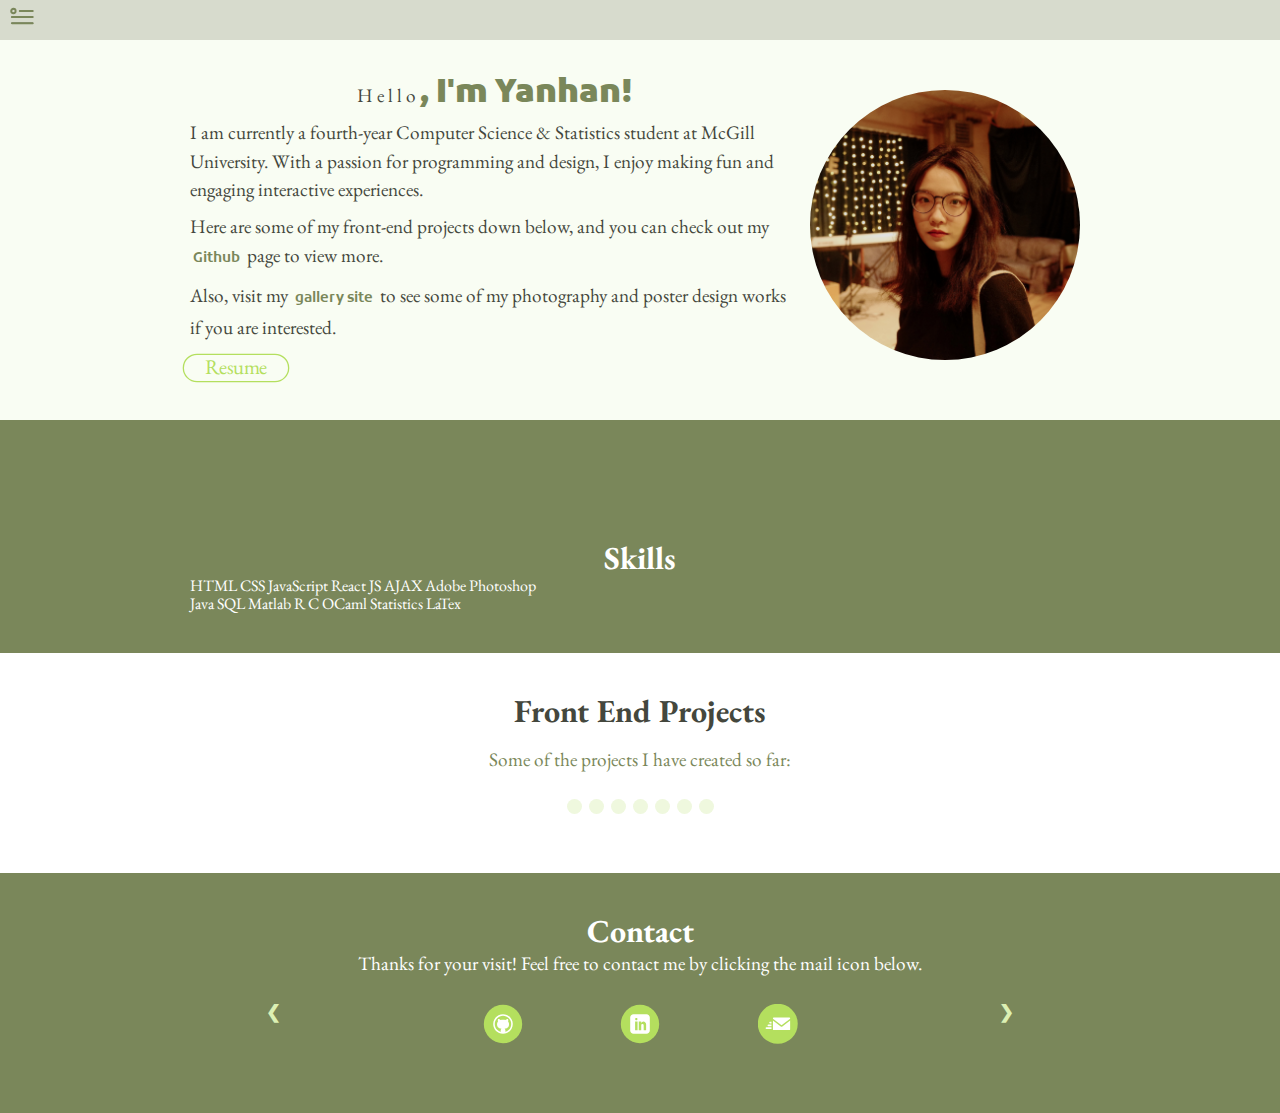
<file: index.html>
<!DOCTYPE html>
<html lang="en">

<head>
    <meta charset="utf-8">
    <title>Yanhan Liu's Portfolio</title>
    <meta name="viewport" content="width=device-width, initial-scale=1.0">
    <link rel="stylesheet" href="css/styles.css">

    <link href="https://fonts.googleapis.com/css?family=Muli%7CRoboto:400,300,500,700,900" rel="stylesheet">
    <link href="https://fonts.googleapis.com/css2?family=Kufam:ital,wght@0,400;0,600;0,900;1,600;1,900&display=swap"
        rel="stylesheet">
    <link
        href="https://fonts.googleapis.com/css2?family=EB+Garamond:ital,wght@0,400;0,500;0,600;0,700;0,800;1,400;1,500;1,600;1,700;1,800&display=swap"
        rel="stylesheet">
    <link href="https://fonts.googleapis.com/css2?family=Long+Cang&display=swap" rel="stylesheet">

</head>

<body>
    <!-- <div id="cover">
        <h1>
            <span class="char">H</span>
            <span class="char">e</span>
            <span class="char">l</span>
            <span class="char">l</span>
            <span class="char">o</span>
            <span class="char">!</span>
        </h1>
        <h2>I'm <span class="name">Yanhan</span> :)</h2>
    </div> -->

    <!-- header -->
    <header>
        <!-- navigation -->
        <div id="navbar">
            <div class="dropdown">
                <!-- nav icon -->
                <img id="menu-icon" src="icons/category-872.svg" alt="category icon">
                <!-- Dropdown nav -->
                <nav class="dropdown-content">
                    <ul>
                        <li class="nav-item">
                            <a href="#about">About</a>
                        </li>
                        <li class="nav-item">
                            <a href="#projects">Projects</a>
                        </li>
                        <li class="nav-item">
                            <a href="#contact">Contact</a>
                        </li>

                    </ul>
                </nav>
            </div>
        </div>
    </header>

    <main>
        <!-- About Me -->
        <section id="about">
            <div class="wrapper">
                <img id="profile-photo" src="images/yanhan_1.jpg" alt="profile photo of Yanhan">
                <p class="greeting">
                    <span class="char">H</span>
                    <span class="char">e</span>
                    <span class="char">l</span>
                    <span class="char">l</span>
                    <span class="char">o</span>
                    <span class="name">, I'm Yanhan!</span>
                </p>
                <p class="summary">I am currently a fourth-year Computer Science & Statistics student at McGill University. With a passion for programming and design, I enjoy making fun and engaging interactive experiences.
                </p>
                <p class="summary">Here are some of my front-end projects down below, and you can check out my
                    <a class="inline-link" target="_blank" href="https://github.com/lyh27301">Github</a> page to view
                    more.
                </p>

                <p class="summary">Also, visit my
                    <a class="inline-link" target="_blank" href="https://lyh27301.github.io/my_gallery/">gallery
                        site</a>
                    to see some of my photography and poster design works if you are interested.
                </p>


                <a href="https://drive.google.com/file/d/11GSDiCGh-Fu1gZJ__7kP9f4EJnSd0rPn/view?usp=sharing"
                    target="_blank" class="btn-link" id="resume" title="CV">Resume</a>
            </div>
        </section>

        <!-- Skills -->
        <section id="skill">
            <h1>Skills</h1>
            <div class="skill-container">
                <span class="skill-fe">HTML</span>
                <span class="skill-fe">CSS</span>
                <span class="skill-fe">JavaScript</span>
                <span class="skill-fe">React JS</span>
                <span class="skill-fe">AJAX</span>
                <span class="skill-fe">Adobe Photoshop</span>
            </div>
            <div class="skill-container">
                <span class="skill-fe">Java</span>
                <span class="skill-fe">SQL</span>
                <span class="skill-fe">Matlab</span>
                <span class="skill-fe">R</span>
                <span class="skill-fe">C</span>
                <span class="skill-fe">OCaml</span>
                <span class="skill-ot">Statistics</span>
                <span class="skill-ot">LaTex</span>
            </div>

        </section>

        <!-- Projects -->
        <section id="projects" data-aos="fade-right">
            <h1>Front End Projects</h1>
            <p class="p-intro">Some of the projects I have created so far:</p>
            <!-- The dots/circles -->
            <div id="circle-set" style="text-align:center">
                <span class="dot" onclick="currentSlide(1)"></span>
                <span class="dot" onclick="currentSlide(2)"></span>
                <span class="dot" onclick="currentSlide(3)"></span>
                <span class="dot" onclick="currentSlide(4)"></span>
                <span class="dot" onclick="currentSlide(5)"></span>
                <span class="dot" onclick="currentSlide(6)"></span>
                <span class="dot" onclick="currentSlide(7)"></span>
            </div>
            <div class="project-card-container">

                <div class="project-card fade">
                    <img src="images/scoreboard.jpg" alt="scoreboard screenshot" class="project-image scoreboard">
                    <div class="project-description">
                        <h3 class="project-name">Scoreboard</h3>
                        <div class="link-container">
                            <a target="_blank" href="https://lyh27301-scoreboard.netlify.app/"
                                class="btn-link demo">DEMO</a>
                            <a target="_blank" href="https://github.com/lyh27301/scoreboard"
                                class="btn-link code">CODE</a>
                        </div>
                        <p class="project-skill">HTML, CSS, JavaScript, React.js</p>
                        <p class="project-summary">Simulated a interactive scoreboard. Imported PureComponent for
                            performance boost and PropType library for validation of props.</p>
                    </div>
                </div>

                <div class="project-card fade">
                    <img src="images/dashboard.jpg" alt="dashboard screenshot" class="project-image dashboard">
                    <div class="project-description">
                        <h3 class="project-name">WebApp Dashboard</h3>
                        <div class="link-container">
                            <a target="_blank" href="https://lyh27301.github.io/web_app_dashboard/"
                                class="btn-link demo">DEMO</a>
                            <a target="_blank" href="https://github.com/lyh27301/web_app_dashboard"
                                class="btn-link code">CODE</a>
                        </div>
                        <p class="project-skill">HTML, CSS, JavaScript, Chart,js</p>
                        <p class="project-summary">Simulated a control panel for controlling a web application.</p>
                    </div>
                </div>
                <div class="project-card fade">
                    <img src="images/styleguide.png" alt="web style guide screenshot" class="project-image">
                    <h3 class="project-name">Web Style Guide</h3>
                    <div class="link-container">
                        <a target="_blank" href="https://lyh27301.github.io/web_style_guide/"
                            class="btn-link demo">DEMO</a>
                        <a target="_blank" href="https://github.com/lyh27301/web_style_guide"
                            class="btn-link code">CODE</a>
                    </div>
                    <p class="project-skill">HTML, CSS, JavaScript, SASS</p>
                    <p class="project-summary">Simulated a style guide (pattern library) for a team application.</p>
                </div>
                <div class="project-card fade">
                    <img src="images/game.png" alt="wheel of game screenshot" class="project-image">
                    <h3 class="project-name">Wheel of Game</h3>
                    <div class="link-container">
                        <a target="_blank" href="https://lyh27301.github.io/game_wheel_of_success/"
                            class="btn-link demo">DEMO</a>
                        <a target="_blank" href="https://github.com/lyh27301/game_wheel_of_success"
                            class="btn-link code">CODE</a></div>
                    <p class="project-skill">HTML, CSS, JavaScript</p>
                    <p class="project-summary">Remake of a word guessing game.</p>
                </div>
                <div class="project-card fade">
                    <img src="images/gallery.png" alt="photo gallery screenshot" class="project-image">
                    <h3 class="project-name">Interactive Photo Gallery</h3>
                    <div class="link-container">
                        <a target="_blank" href="https://lyh27301.github.io/photo_gallery/"
                            class="btn-link demo">DEMO</a>
                        <a target="_blank" href="https://github.com/lyh27301/photo_gallery"
                            class="btn-link code">CODE</a>
                    </div>
                    <p class="project-skill">HTML, CSS, JavaScript, baguetteBox.js</p>
                    <p class="project-summary">An interactive photo gallery. Photos will hide and show depending on user
                        input.</p>
                </div>
                <div class="project-card fade">
                    <img src="images/form.jpg" alt="form page screenshot" class="project-image form-proj">
                    <h3 class="project-name">Responsive Online Registration Form</h3>
                    <div class="link-container">
                        <a target="_blank" href="https://lyh27301.github.io/online_registration_form/"
                            class="btn-link demo">DEMO</a>
                        <a target="_blank" href="https://github.com/lyh27301/online_registration_form"
                            class="btn-link code">CODE</a>
                    </div>
                    <p class="project-skill">HTML, CSS, JavaScript</p>
                    <p class="project-summary">Simulated an online subscription form.</p>
                </div>


                <div class="project-card fade">
                    <img src="images/dog_select.png" alt="form page screenshot" class="project-image dog-proj">
                    <h3 class="project-name">Healing Power of Dogs</h3>
                    <div class="link-container">
                        <a target="_blank" href="https://lyh27301.github.io/healing_power_of_dogs/"
                            class="btn-link code">DEMO</a>
                        <a target="_blank" href="https://github.com/lyh27301/healing_power_of_dogs"
                            class="btn-link code">CODE</a>

                    </div>
                    <p class="project-skill">HTML, CSS, JavaScript, Fetch API</p>
                    <p class="project-summary">Get images from Dog API (a online collection of open source dog pictures)
                        using Fetch API.</p>
                </div>

                <!-- Next and previous buttons -->
                <a class="prev" onclick="plusSlides(-1)">&#10094;</a>
                <a class="next" onclick="plusSlides(1)">&#10095;</a>
            </div>
        </section>

        <!-- Contact -->
        <section id="contact" data-aos="fade-right">
            <h1>Contact</h1>
            <p>Thanks for your visit! Feel free to contact me by clicking the mail icon below.</p>
            <div class="icon-container">
                <a target="_blank" href="https://github.com/lyh27301"><img class="icon" src="icons/github.svg"
                        alt="github icon"></a>
                <a target="_blank" href="https://www.linkedin.com/in/yanhan-liu-020710"><img class="icon"
                        src="icons/linkedin.svg" alt="linkedin icon"></a>
                <img class="icon" id="email-icon" src="icons/mail.svg" alt="email icon">
            </div>

            <div id="msg">
                <h3>Send e-mail to yanhan.liu@mail.mcgill.ca:</h3>
                <form action="mailto:someone@example.com" method="post" enctype="text/plain">
                    <div class="label-input">
                        <label for="sender-name">Name</label>
                        <input id="sender-name" type="text" name="name">
                    </div>

                    <div class="label-input">
                        <label for="sender-message">Message</label>
                        <textarea id="sender-message" name="comment"></textarea>
                    </div>
                    <div class="button-container">
                        <button type="submit">SEND</button>
                        <button type="reset">RESET</button>
                    </div>

                </form>
            </div>
        </section>


    </main>

    <script src="js/app.js"></script>

    <!-- AOS plugin - slide in effect -->
    <script src="https://unpkg.com/aos@next/dist/aos.js"></script>
    <script>
        AOS.init({
            duration: 1200,
        })
    </script>
</body>

</html>
</file>
<file: css/styles.css>
@keyframes fall {
  0% {
    transform: translateY(-800px);
  }
  70% {
    transform: translateY(0px) scale(0.9, 1.1);
  }
  85% {
    transform: translateY(20px) scale(1.1, 0.9);
  }
  100% {
    transform: translateY(0px);
  }
}
@-webkit-keyframes fall {
  0% {
    -webkit-transform: translateY(-800px);
  }
  70% {
    -webkit-transform: translateY(0px) scale(0.9, 1.1);
  }
  85% {
    -webkit-transform: translateY(20px) scale(1.1, 0.9);
  }
  100% {
    -webkit-transform: translateY(0px);
  }
}
@-webkit-keyframes fade {
  from {
    opacity: 0.4;
  }
  to {
    opacity: 1;
  }
}
@keyframes fade {
  from {
    opacity: 0.4;
  }
  to {
    opacity: 1;
  }
}
/*! normalize.css v8.0.1 | MIT License | github.com/necolas/normalize.css */
/* Document
   ========================================================================== */
/**
 * 1. Correct the line height in all browsers.
 * 2. Prevent adjustments of font size after orientation changes in iOS.
 */
html {
  line-height: 1.15;
  /* 1 */
  -webkit-text-size-adjust: 100%;
  /* 2 */
}

/* Sections
   ========================================================================== */
/**
 * Remove the margin in all browsers.
 */
body {
  margin: 0;
}

/**
 * Render the `main` element consistently in IE.
 */
main {
  display: block;
}

/**
 * Correct the font size and margin on `h1` elements within `section` and
 * `article` contexts in Chrome, Firefox, and Safari.
 */
h1 {
  font-size: 2em;
  margin: 0.67em 0;
}

/* Grouping content
   ========================================================================== */
/**
 * 1. Add the correct box sizing in Firefox.
 * 2. Show the overflow in Edge and IE.
 */
hr {
  box-sizing: content-box;
  /* 1 */
  height: 0;
  /* 1 */
  overflow: visible;
  /* 2 */
}

/**
 * 1. Correct the inheritance and scaling of font size in all browsers.
 * 2. Correct the odd `em` font sizing in all browsers.
 */
pre {
  font-family: monospace, monospace;
  /* 1 */
  font-size: 1em;
  /* 2 */
}

/* Text-level semantics
   ========================================================================== */
/**
 * Remove the gray background on active links in IE 10.
 */
a {
  background-color: transparent;
}

/**
 * 1. Remove the bottom border in Chrome 57-
 * 2. Add the correct text decoration in Chrome, Edge, IE, Opera, and Safari.
 */
abbr[title] {
  border-bottom: none;
  /* 1 */
  text-decoration: underline;
  /* 2 */
  text-decoration: underline dotted;
  /* 2 */
}

/**
 * Add the correct font weight in Chrome, Edge, and Safari.
 */
b,
strong {
  font-weight: bolder;
}

/**
 * 1. Correct the inheritance and scaling of font size in all browsers.
 * 2. Correct the odd `em` font sizing in all browsers.
 */
code,
kbd,
samp {
  font-family: monospace, monospace;
  /* 1 */
  font-size: 1em;
  /* 2 */
}

/**
 * Add the correct font size in all browsers.
 */
small {
  font-size: 80%;
}

/**
 * Prevent `sub` and `sup` elements from affecting the line height in
 * all browsers.
 */
sub,
sup {
  font-size: 75%;
  line-height: 0;
  position: relative;
  vertical-align: baseline;
}

sub {
  bottom: -0.25em;
}

sup {
  top: -0.5em;
}

/* Embedded content
   ========================================================================== */
/**
 * Remove the border on images inside links in IE 10.
 */
img {
  border-style: none;
}

/* Forms
   ========================================================================== */
/**
 * 1. Change the font styles in all browsers.
 * 2. Remove the margin in Firefox and Safari.
 */
button,
input,
optgroup,
select,
textarea {
  font-family: inherit;
  /* 1 */
  font-size: 100%;
  /* 1 */
  line-height: 1.15;
  /* 1 */
  margin: 0;
  /* 2 */
}

/**
 * Show the overflow in IE.
 * 1. Show the overflow in Edge.
 */
button,
input {
  /* 1 */
  overflow: visible;
}

/**
 * Remove the inheritance of text transform in Edge, Firefox, and IE.
 * 1. Remove the inheritance of text transform in Firefox.
 */
button,
select {
  /* 1 */
  text-transform: none;
}

/**
 * Correct the inability to style clickable types in iOS and Safari.
 */
button,
[type=button],
[type=reset],
[type=submit] {
  -webkit-appearance: button;
}

/**
 * Remove the inner border and padding in Firefox.
 */
button::-moz-focus-inner,
[type=button]::-moz-focus-inner,
[type=reset]::-moz-focus-inner,
[type=submit]::-moz-focus-inner {
  border-style: none;
  padding: 0;
}

/**
 * Restore the focus styles unset by the previous rule.
 */
button:-moz-focusring,
[type=button]:-moz-focusring,
[type=reset]:-moz-focusring,
[type=submit]:-moz-focusring {
  outline: 1px dotted ButtonText;
}

/**
 * Correct the padding in Firefox.
 */
fieldset {
  padding: 0.35em 0.75em 0.625em;
}

/**
 * 1. Correct the text wrapping in Edge and IE.
 * 2. Correct the color inheritance from `fieldset` elements in IE.
 * 3. Remove the padding so developers are not caught out when they zero out
 *    `fieldset` elements in all browsers.
 */
legend {
  box-sizing: border-box;
  /* 1 */
  color: inherit;
  /* 2 */
  display: table;
  /* 1 */
  max-width: 100%;
  /* 1 */
  padding: 0;
  /* 3 */
  white-space: normal;
  /* 1 */
}

/**
 * Add the correct vertical alignment in Chrome, Firefox, and Opera.
 */
progress {
  vertical-align: baseline;
}

/**
 * Remove the default vertical scrollbar in IE 10+.
 */
textarea {
  overflow: auto;
}

/**
 * 1. Add the correct box sizing in IE 10.
 * 2. Remove the padding in IE 10.
 */
[type=checkbox],
[type=radio] {
  box-sizing: border-box;
  /* 1 */
  padding: 0;
  /* 2 */
}

/**
 * Correct the cursor style of increment and decrement buttons in Chrome.
 */
[type=number]::-webkit-inner-spin-button,
[type=number]::-webkit-outer-spin-button {
  height: auto;
}

/**
 * 1. Correct the odd appearance in Chrome and Safari.
 * 2. Correct the outline style in Safari.
 */
[type=search] {
  -webkit-appearance: textfield;
  /* 1 */
  outline-offset: -2px;
  /* 2 */
}

/**
 * Remove the inner padding in Chrome and Safari on macOS.
 */
[type=search]::-webkit-search-decoration {
  -webkit-appearance: none;
}

/**
 * 1. Correct the inability to style clickable types in iOS and Safari.
 * 2. Change font properties to `inherit` in Safari.
 */
::-webkit-file-upload-button {
  -webkit-appearance: button;
  /* 1 */
  font: inherit;
  /* 2 */
}

/* Interactive
   ========================================================================== */
/*
 * Add the correct display in Edge, IE 10+, and Firefox.
 */
details {
  display: block;
}

/*
 * Add the correct display in all browsers.
 */
summary {
  display: list-item;
}

/* Misc
   ========================================================================== */
/**
 * Add the correct display in IE 10+.
 */
template {
  display: none;
}

/**
 * Add the correct display in IE 10.
 */
[hidden] {
  display: none;
}

* {
  font-family: "EB Garamond", serif;
  color: #44473d;
  box-sizing: border-box;
  margin: 0;
  padding: 0;
}

a {
  text-decoration: none;
}

/* ============================================= */
/*              Typography                       */
/* ============================================= */
h1 {
  text-align: center;
  margin-top: 0;
  margin-bottom: 0;
}

img {
  margin-bottom: 1.5rem;
}

h3 {
  margin-bottom: 1rem;
}

p {
  line-height: 1.5em;
  font-size: 1.2rem;
  margin-bottom: 0.5rem;
}

@media (min-width: 1024px) {
  h1 {
    font-size: 2rem;
  }
}
/* ============================================= */
/*              Buttons                          */
/* ============================================= */
.btn-link {
  padding: 1px 16px;
  border: 1px solid #b4df5e;
  border-radius: 12px;
  color: #b4df5e;
  margin: 0 5px 0 5px;
}
.btn-link .code {
  color: inherit;
}
.btn-link .demo {
  color: inherit;
}
.btn-link:hover {
  box-shadow: 0px 0px 2px 3px #d1ddb9c0;
}

.inline-link {
  color: #7A875A;
  font-family: "Kufam", serif;
  font-size: 0.9rem;
  font-weight: 600;
  margin: 0 3px;
  padding-bottom: -3px;
}
.inline-link:hover {
  opacity: 0.7;
}

.icon {
  cursor: pointer;
  width: 50px;
  height: 50px;
  margin-bottom: 0;
}
.icon:hover {
  opacity: 0.7;
}
@media (min-width: 1024px) {
  .icon {
    width: 40px;
    height: 40px;
  }
}

#cover {
  z-index: 3;
  font-family: "Long Cang", cursive;
  position: absolute;
  top: 0;
  left: 0;
  background-color: white;
  width: 100vw;
  height: 100vh;
  text-align: center;
  padding: 33vh 0;
  cursor: pointer;
  transition: opacity 0.3s ease-in;
}
#cover * {
  font-family: "Long Cang", cursive;
}
#cover h1 {
  margin: 0;
  font-size: 5rem;
}
@media (min-width: 768px) {
  #cover h1 {
    font-size: 7rem;
  }
}
@media (min-width: 1024px) {
  #cover h1 {
    font-size: 9rem;
  }
}
#cover h2 {
  margin: 0;
  margin-top: -10px;
  font-size: 3rem;
}
@media (min-width: 768px) {
  #cover h2 {
    margin-top: -20px;
    font-size: 4rem;
  }
}
@media (min-width: 1024px) {
  #cover h2 {
    font-size: 5rem;
  }
}
#cover .name {
  display: inline-block;
  color: #b4df5e;
  text-shadow: 1px 1px #a0d733;
  margin: 0 -15px;
  transition: all 0.2s ease-in-out;
}
#cover .name:hover {
  transform: scale(1.3);
}
@media (min-width: 1024px) {
  #cover {
    padding: 25vh 0;
  }
}
#cover .char {
  display: inline-block;
  margin: 0 -19px;
  padding: 0;
  animation-name: fall;
  animation-duration: 0.6s;
  animation-fill-mode: both;
  animation-play-state: running;
  animation-iteration-count: 1;
  -webkit-animation-name: fall;
  -webkit-animation-duration: 0.6s;
  -webkit-animation-fill-mode: both;
  -webkit-animation-play-state: running;
  -webkit-animation-iteration-count: 1;
}
@media (min-width: 768px) {
  #cover .char {
    margin: 0 -27px;
  }
}
@media (min-width: 1024px) {
  #cover .char {
    margin: 0 -32px;
  }
}
#cover .char:nth-child(1) {
  animation-delay: 0ms;
}
#cover .char:nth-child(2) {
  animation-delay: 150ms;
}
#cover .char:nth-child(3) {
  animation-delay: 300ms;
}
#cover .char:nth-child(4) {
  animation-delay: 450ms;
}
#cover .char:nth-child(5) {
  animation-delay: 600ms;
}
#cover .char:nth-child(6) {
  animation-delay: 750ms;
}
#cover h2 {
  opacity: 0;
  animation: 0.3s ease-in 1s 1 both fade;
  -webkit-animation: 1s ease-in 1.5s 1 forwards fade;
}

/* =============================== */
/*             Contact             */
/* =============================== */
#contact {
  text-align: center;
  background-color: #7A875A;
  padding: 40px 20px;
}
@media (min-width: 768px) {
  #contact {
    padding: 40px 60px;
  }
}
@media (min-width: 1024px) {
  #contact {
    padding: 40px calc((100vw - 900px) / 2);
  }
}
#contact * {
  color: white;
}

.icon-container {
  margin: 25px auto;
  width: 65%;
  display: flex;
  justify-content: space-between;
}
@media (min-width: 768px) {
  .icon-container {
    width: 35%;
  }
}

#msg {
  display: none;
  padding: 20px 16px;
  max-width: 100%;
  margin: 15px auto;
  border: 1px solid #fff;
}
@media (min-width: 768px) {
  #msg {
    max-width: 500px;
  }
}
#msg h3 {
  margin: 0 auto;
}
#msg form {
  text-align: start;
  padding: 20px 0 0 0;
}
#msg textarea,
#msg input {
  width: 100%;
  padding: 5px 10px;
  margin-bottom: 10px;
  border: none;
  border-radius: 5px;
}
#msg textarea {
  height: 6rem;
}
#msg label {
  color: white;
  font-weight: 600;
  display: block;
  margin-bottom: 5px;
}
#msg .button-container {
  margin: 0 auto;
  display: flex;
  justify-content: space-between;
}
#msg button {
  flex: 0 1 48%;
  border: 1px solid #fff;
  background-color: transparent;
  padding: 7px 10px;
  border-radius: 5px;
}
@media (min-width: 768px) {
  #msg .label-input {
    display: flex;
    justify-content: space-between;
    flex-wrap: nowrap;
  }
  #msg textarea,
#msg input {
    flex: 1 1 auto;
  }
  #msg label {
    flex: 1 0 65px;
  }
}

/* ============================================= */
/*              Navigation                       */
/* ============================================= */
#navbar {
  position: fixed;
  top: 0;
  width: 100%;
  background-color: rgba(122, 135, 90, 0.3);
  padding: 5px 10px;
  z-index: 2;
  height: 40px;
}

#menu-icon {
  width: 27px;
  height: 25px;
}

.dropdown {
  /* container div */
  position: relative;
  display: inline-block;
}

.dropdown-content {
  margin-top: -15px;
  display: none;
  position: absolute;
  background-color: rgba(122, 135, 90, 0.8);
  max-width: 100%;
  min-width: 100px;
  box-shadow: 0px 3px 5px 0px rgba(0, 0, 0, 0.1);
  z-index: 1;
  text-align: center;
}
.dropdown-content * {
  color: white;
}

.dropdown-content ul {
  padding-inline-start: 0;
  margin: 0;
}

.nav-item {
  border-bottom: 1px solid #eeeeee;
  padding: 10px 5px;
  list-style-type: none;
  margin: 0 auto;
}

/* ======================================= */
/*              Projects                   */
/* ======================================= */
#projects {
  padding: 40px 20px;
  text-align: center;
}
@media (min-width: 768px) {
  #projects {
    padding: 40px 60px;
  }
}
@media (min-width: 1024px) {
  #projects {
    padding: 40px calc((100vw - 900px) / 2);
  }
}
#projects .p-intro {
  font-size: 1.2rem;
  padding: 1rem 0;
  color: #7A875A;
}
#projects .project-card-container {
  min-width: 230px;
  max-width: 80%;
  margin: 0 auto;
}

.project-card {
  position: relative;
}
.project-card .project-image {
  object-fit: cover;
  height: 155px;
  min-width: 235px;
  width: 70vw;
  height: 45vw;
  margin-bottom: 30px;
  box-shadow: 0 4px 6px 0 rgba(0, 0, 0, 0.1), 0 6px 10px 0 rgba(0, 0, 0, 0.12);
}
@media (max-width: 320px) {
  .project-card .project-image {
    min-width: 150px;
    height: 150px;
    width: 210px;
    max-width: 350px;
    max-height: 500px;
  }
}
@media (min-width: 768px) {
  .project-card .project-image {
    height: 350px;
    width: 500px;
  }
}
.project-card h3 {
  margin-bottom: 20px;
}
.project-card .link-container {
  margin-bottom: 20px;
}
.project-card .project-skill {
  color: #7A875A;
  font-size: 1rem;
  font-weight: 500;
  margin-top: 10px;
}
.project-card .project-description {
  transition: visibility 0s, opacity 0.5s linear;
  background-color: rgba(255, 255, 255, 0.5);
}
.project-card .project-description:hover {
  visibility: visible;
  opacity: 1;
}

.dashboard,
.form-proj {
  object-position: 0% 0%;
}

.dog-proj {
  object-position: 60% 50%;
}

/* Slideshow container */
.project-card-container {
  max-width: 1000px;
  position: relative;
  margin: auto;
}

/* Hide the images by default */
.project-card {
  display: none;
  width: 100%;
  height: auto;
}

/* Next & previous buttons */
.prev,
.next {
  cursor: pointer;
  position: absolute;
  top: 21vw;
  width: auto;
  margin-top: -22px;
  padding: 16px;
  color: #dcf0b3;
  font-weight: bold;
  font-size: 18px;
  transition: 0.6s ease;
  border-radius: 0 3px 3px 0;
  user-select: none;
}
@media (min-width: 768px) {
  .prev,
.next {
    top: 175px;
  }
}
@media (min-width: 1024px) {
  .prev,
.next {
    top: 175px;
  }
}

/* Position the "next button" to the right */
.next {
  right: -30px;
  border-radius: 3px 0 0 3px;
}

/* Position the "previous button" to the left */
.prev {
  left: -30px;
  border-radius: 3px 0 0 3px;
}

/* On hover, add a black background color with a little bit see-through */
.prev:hover,
.next:hover {
  background-color: rgba(198, 238, 158, 0.1);
}

/* Caption text */
.text {
  color: #f2f2f2;
  font-size: 15px;
  padding: 8px 12px;
  position: absolute;
  bottom: 8px;
  width: 100%;
  text-align: center;
}

/* Number text (1/3 etc) */
.numbertext {
  color: #f2f2f2;
  font-size: 12px;
  padding: 8px 12px;
  position: absolute;
  top: 0;
}

/* The dots/bullets/indicators */
#circle-set {
  margin-bottom: 15px;
}

.dot {
  cursor: pointer;
  height: 15px;
  width: 15px;
  margin: 0 2px;
  background-color: #eff8de;
  border-radius: 50%;
  display: inline-block;
  transition: background-color 0.6s ease;
}

.active,
.dot:hover {
  background-color: #d6eda6;
}

/* Fading animation */
.fade {
  -webkit-animation-name: fade;
  -webkit-animation-duration: 1.5s;
  animation-name: fade;
  animation-duration: 1.5s;
}

@-webkit-keyframes fade {
  from {
    opacity: 0.4;
  }
  to {
    opacity: 1;
  }
}
@keyframes fade {
  from {
    opacity: 0.4;
  }
  to {
    opacity: 1;
  }
}
#about {
  background-color: #f9fdf3;
  text-align: center;
  padding: 40px 20px;
  margin-top: 40px;
}
@media (min-width: 768px) {
  #about {
    padding: 40px 60px;
  }
}
@media (min-width: 1024px) {
  #about {
    padding: 40px calc((100vw - 900px) / 2);
  }
}

#resume {
  margin-top: 7px;
  transform: scale(1.3);
}
@media (min-width: 768px) {
  #resume {
    float: left;
  }
}

#about::after {
  content: ".";
  visibility: hidden;
  display: block;
  height: 0;
  clear: both;
}

@media (min-width: 768px) {
  .summary,
.name {
    text-align: start;
  }
}

#profile-photo {
  width: 270px;
  height: 270px;
  border-radius: 50%;
  margin: 10px;
}
@media (max-width: 320px) {
  #profile-photo {
    width: 220px;
    height: 220px;
  }
}
@media (min-width: 768px) {
  #profile-photo {
    float: right;
  }
}

#about .name {
  font-family: "Kufam", serif;
  font-size: 2rem;
  color: #7A875A;
  margin: 1rem 0 0;
  font-weight: 900;
}

#skill {
  background-color: #7A875A;
  padding: 40px 20px;
}
@media (min-width: 768px) {
  #skill {
    padding: 40px 60px;
  }
}
@media (min-width: 1024px) {
  #skill {
    padding: 40px calc((100vw - 900px) / 2);
  }
}
#skill * {
  color: #fff;
}

#skill h1 {
  margin-top: 80px;
}

.fe-skill-container {
  display: flex;
  flex-wrap: wrap;
  justify-content: center;
  margin: 20px 0;
  margin-bottom: 80px;
}

.fe-skill-container * {
  background-color: #7A875A;
  transition: transform 0.3s;
  border: 1px solid #fff;
  border-radius: 20px;
  font-family: "Kufam", serif;
  flex-basis: auto;
  padding: 8px 17px;
  margin: 5px;
  text-shadow: 0px 0px 7px #e8fdae;
}
.fe-skill-container *:hover {
  transform: translateY(20px) scale(1.2);
  z-index: 1;
}

/*# sourceMappingURL=styles.css.map */
</file>
